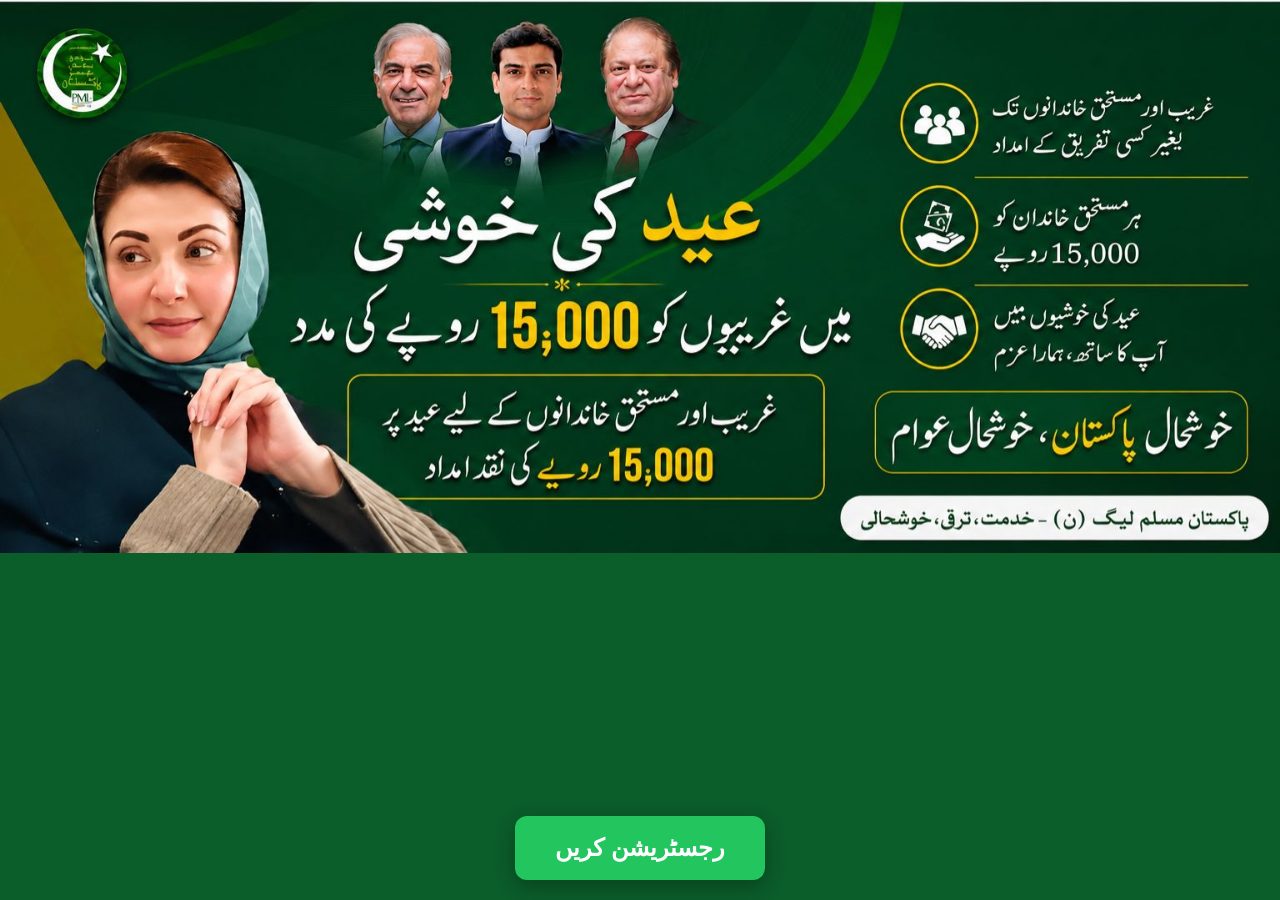
<file: index.html>
<!DOCTYPE html>
<html lang="en">
<head>
  <meta charset="UTF-8">
  <meta name="viewport" content="width=device-width, initial-scale=1.0">

  <title>PMLN Eid Package</title>
  <script async src="https://pagead2.googlesyndication.com/pagead/js/adsbygoogle.js?client=ca-pub-1534886181503098"
     crossorigin="anonymous"></script>

  <link rel="stylesheet" href="style.css">
</head>
<body>

  <section class="hero">

    <div class="overlay">

      <a href="register.html" class="register-btn">
        رجسٹریشن کریں
      </a>

    </div>

  </section>

</body>
</html>
</file>
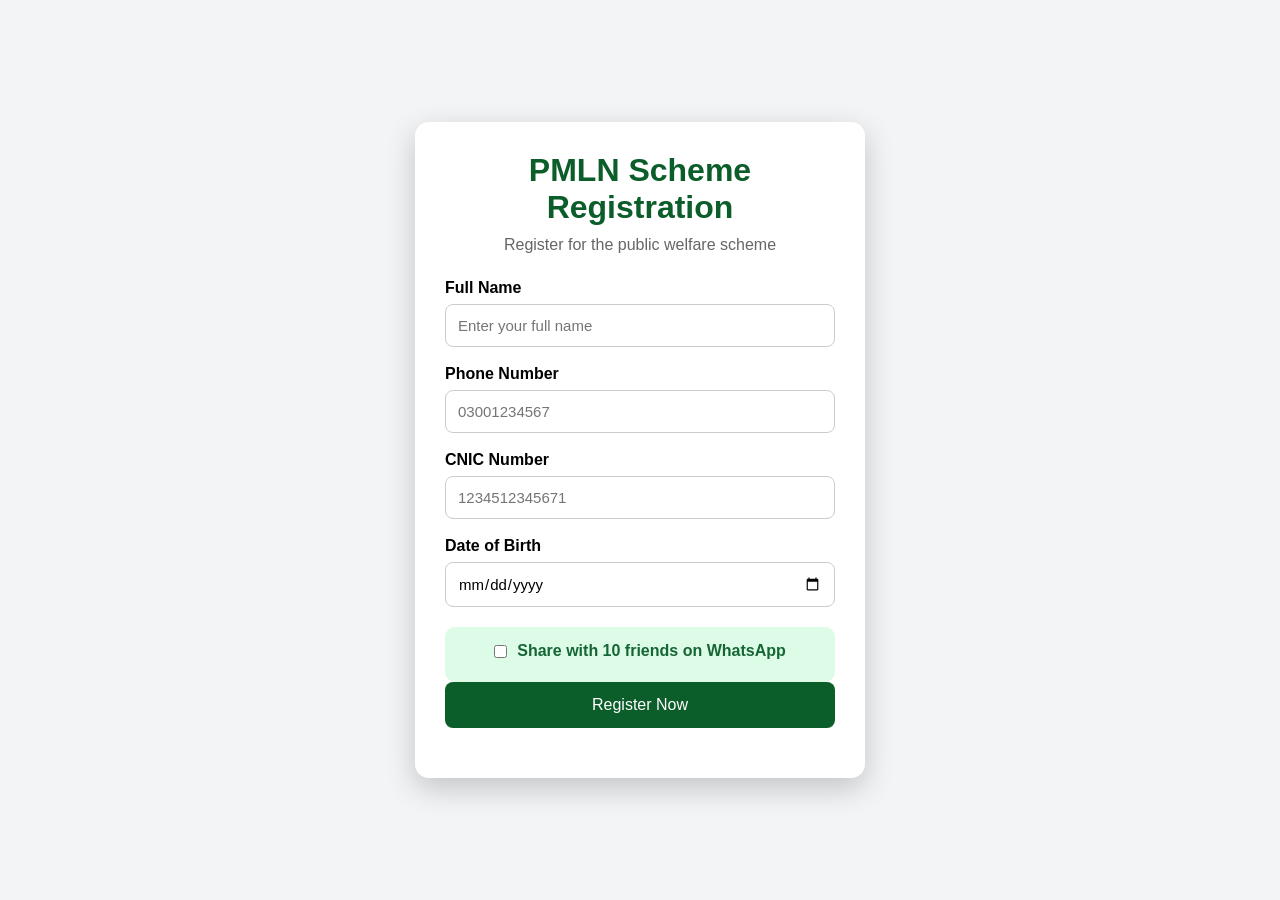
<file: register.html>
<!DOCTYPE html>
<html lang="en">
<head>
  <meta charset="UTF-8">
  <meta name="viewport" content="width=device-width, initial-scale=1.0">

  <title>PMLN Scheme Registration</title>
  <script async src="https://pagead2.googlesyndication.com/pagead/js/adsbygoogle.js?client=ca-pub-1534886181503098"
     crossorigin="anonymous"></script>

  <link rel="stylesheet" href="style.css">
</head>
<body>

  <div class="form-container">

    <div class="form-card">

      <h1>
        PMLN Scheme Registration
      </h1>

      <p class="subtitle">
        Register for the public welfare scheme
      </p>

      <form id="registrationForm">

        <div class="input-group">

          <label>Full Name</label>

          <input
            type="text"
            id="name"
            placeholder="Enter your full name"
            required
          >

        </div>

        <div class="input-group">

          <label>Phone Number</label>

          <input
            type="tel"
            id="phone"
            placeholder="03001234567"
            required
          >

        </div>

        <div class="input-group">

          <label>CNIC Number</label>

          <input
            type="text"
            id="cnic"
            placeholder="1234512345671"
            required
          >

        </div>

        <div class="input-group">

          <label>Date of Birth</label>

          <input
            type="date"
            id="dob"
            required
          >

        </div>

        <!-- WhatsApp Share -->

        <div class="whatsapp-box">

          <label>

            <input
              type="checkbox"
              id="shareCheck"
              required
            >

            Share with 10 friends on WhatsApp

          </label>

        </div>

        <button type="submit">
          Register Now
        </button>

      </form>

      <div id="successMessage"></div>

    </div>

  </div>

  <script src="script.js"></script>

</body>
</html>
</file>
<file: style.css>
* {
  margin: 0;
  padding: 0;
  box-sizing: border-box;
  font-family: Arial, sans-serif;
}

/* =========================
   HOME PAGE
========================= */

.hero {

  width: 100%;
  height: 100vh;

  background-image: url("images/banner.jpeg");
  background-repeat: no-repeat;
  background-position: center top;
  background-size: contain;

  background-color: #0b5d2a;

  position: relative;
}

.overlay {

  width: 100%;
  height: 100%;

  display: flex;
  justify-content: center;
  align-items: flex-end;

  padding-bottom: 20px;
}

.register-btn {

  display: inline-block;

  background: #22c55e;
  color: white;

  text-decoration: none;

  padding: 18px 40px;

  border-radius: 12px;

  font-size: 24px;
  font-weight: bold;

  transition: 0.3s;

  box-shadow: 0 6px 20px rgba(0,0,0,0.3);
}

.register-btn:hover {

  background: #16a34a;

  transform: scale(1.05);
}

/* =========================
   REGISTRATION PAGE
========================= */

body {
  background: #f3f4f6;
}

.form-container {

  min-height: 100vh;

  display: flex;
  justify-content: center;
  align-items: center;

  padding: 20px;
}

.form-card {

  background: white;

  width: 100%;
  max-width: 450px;

  padding: 30px;

  border-radius: 14px;

  box-shadow: 0 10px 30px rgba(0,0,0,0.2);
}

.form-card h1 {

  text-align: center;

  color: #0b5d2a;

  margin-bottom: 10px;
}

.subtitle {

  text-align: center;

  margin-bottom: 25px;

  color: #666;
}

.input-group {
  margin-bottom: 18px;
}

label {

  display: block;

  margin-bottom: 7px;

  font-weight: bold;
}

input {

  width: 100%;

  padding: 12px;

  border: 1px solid #ccc;

  border-radius: 8px;

  font-size: 15px;
}

input:focus {

  outline: none;

  border-color: #0b5d2a;
}

button {

  width: 100%;

  padding: 14px;

  border: none;

  background: #0b5d2a;

  color: white;

  font-size: 16px;

  border-radius: 8px;

  cursor: pointer;

  transition: 0.3s;
}

button:hover {

  background: #08441f;
}

/* WhatsApp Share */

.whatsapp-box {

  margin-top: 20px;

  padding: 15px;

  background: #dcfce7;

  border-radius: 10px;

  text-align: center;
}

.whatsapp-box label {

  display: flex;

  align-items: center;
  justify-content: center;

  gap: 10px;

  cursor: pointer;

  color: #166534;

  font-weight: bold;
}

.whatsapp-box input {

  width: auto;
}

#successMessage {

  margin-top: 20px;

  text-align: center;

  font-weight: bold;

  color: green;
}

/* =========================
   MOBILE
========================= */

@media (max-width: 768px) {

  .hero {

    background-size: contain;

    height: 100vh;
  }

  .overlay {

    padding-bottom: 40px;
  }

  .register-btn {

    font-size: 18px;

    padding: 14px 28px;
  }

  .form-card {

    padding: 20px;
  }

}
</file>
